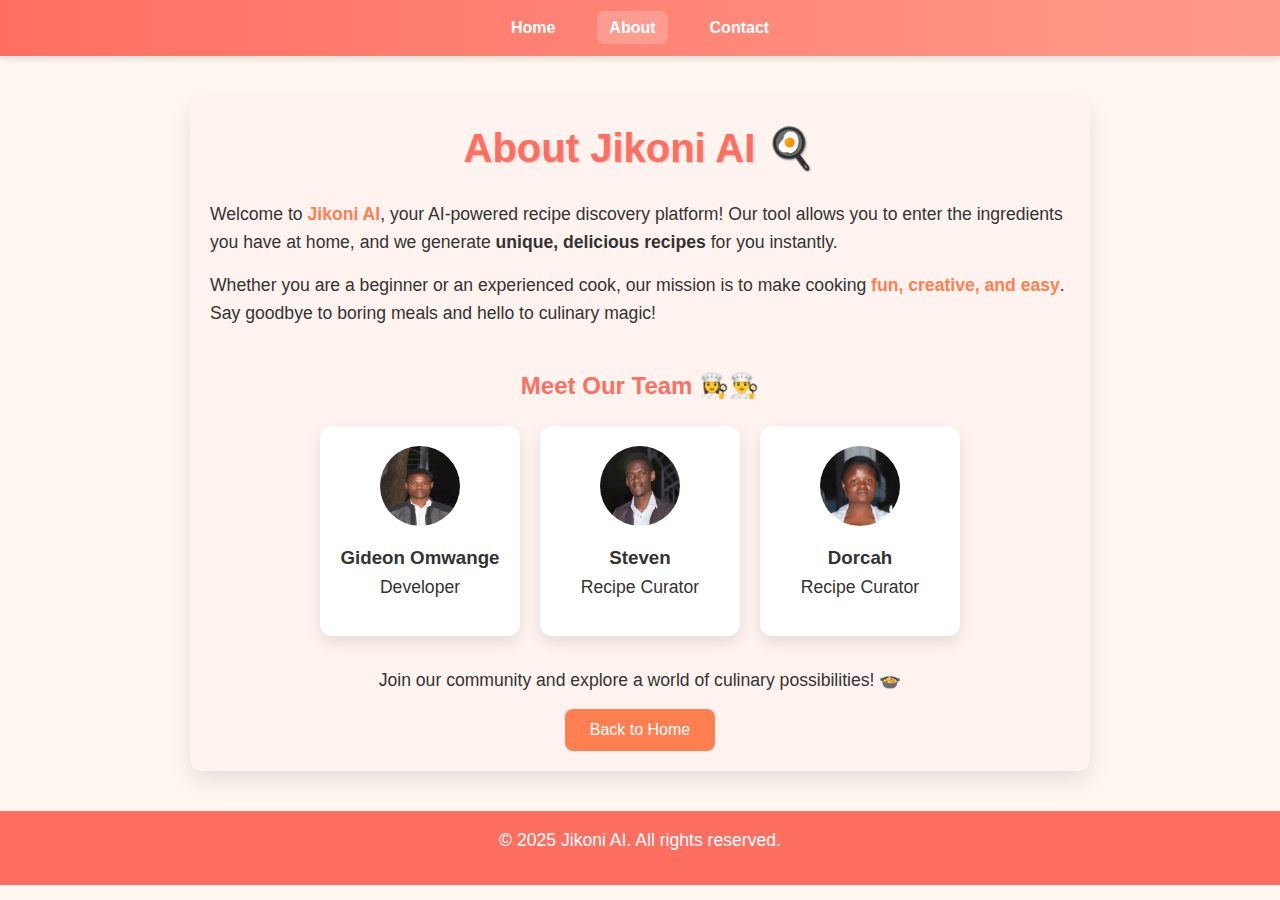
<file: about.html>
<!DOCTYPE html>
<html lang="en">
<head>
  <meta charset="UTF-8">
  <meta name="viewport" content="width=device-width, initial-scale=1.0">
  <title>About - Jikoni AI</title>
  <style>
    /* Reset some default styles */
    * {
      box-sizing: border-box;
      margin: 0;
      padding: 0;
      font-family: 'Arial', sans-serif;
    }

    body {
      background: #fff7f0;
      color: #333;
      line-height: 1.6;
    }

    header {
      background: linear-gradient(90deg, #ff6f61, #ff9a8b);
      padding: 15px 0;
      box-shadow: 0 4px 6px rgba(0,0,0,0.1);
    }

    nav ul {
      display: flex;
      justify-content: center;
      list-style: none;
      gap: 30px;
    }

    nav ul li a {
      color: white;
      text-decoration: none;
      font-weight: bold;
      padding: 8px 12px;
      border-radius: 8px;
      transition: 0.3s;
    }

    nav ul li a:hover, nav ul li a.active {
      background-color: rgba(255,255,255,0.2);
      transform: scale(1.1);
    }

    main.container {
      max-width: 900px;
      margin: 40px auto;
      padding: 20px;
      background: #fff3f0;
      border-radius: 12px;
      box-shadow: 0 10px 25px rgba(0,0,0,0.1);
      animation: fadeIn 1s ease-in-out;
    }

    h1 {
      text-align: center;
      font-size: 2.5em;
      margin-bottom: 20px;
      color: #ff6f61;
      text-shadow: 1px 1px 2px rgba(0,0,0,0.2);
    }

    p {
      margin-bottom: 15px;
      font-size: 1.1em;
    }

    .highlight {
      color: #ff7f50;
      font-weight: bold;
    }

    .team-section {
      margin-top: 40px;
    }

    .team-section h2 {
      text-align: center;
      margin-bottom: 20px;
      color: #ff6f61;
    }

    .team-cards {
      display: flex;
      flex-wrap: wrap;
      justify-content: center;
      gap: 20px;
    }

    .team-card {
      background: #fff;
      padding: 20px;
      border-radius: 12px;
      box-shadow: 0 6px 15px rgba(0,0,0,0.1);
      width: 200px;
      text-align: center;
      transition: transform 0.3s, box-shadow 0.3s;
    }

    .team-card:hover {
      transform: translateY(-5px);
      box-shadow: 0 12px 25px rgba(0,0,0,0.15);
    }

    .team-card img {
      width: 80px;
      height: 80px;
      border-radius: 50%;
      margin-bottom: 10px;
    }

    footer {
      background: #ff6f61;
      color: white;
      text-align: center;
      padding: 15px 0;
      margin-top: 40px;
    }

    @keyframes fadeIn {
      from {opacity: 0;}
      to {opacity: 1;}
    }

    /* Responsive */
    @media(max-width:600px){
      nav ul {
        flex-direction: column;
        gap: 15px;
      }
      .team-cards {
        flex-direction: column;
        align-items: center;
      }
    }
  </style>
</head>
<body>
  <header>
    <nav>
      <ul class="nav-links">
        <li><a href="index.html">Home</a></li>
        <li><a href="about.html" class="active">About</a></li>
        <li><a href="contact.html">Contact</a></li>
      </ul>
    </nav>
  </header>

  <main class="container">
    <h1>About Jikoni AI 🍳</h1>
    <p>Welcome to <span class="highlight">Jikoni AI</span>, your AI-powered recipe discovery platform! Our tool allows you to enter the ingredients you have at home, and we generate <strong>unique, delicious recipes</strong> for you instantly.</p>
    <p>Whether you are a beginner or an experienced cook, our mission is to make cooking <span class="highlight">fun, creative, and easy</span>. Say goodbye to boring meals and hello to culinary magic!</p>

    <div class="team-section">
      <h2>Meet Our Team 👩‍🍳👨‍🍳</h2>
      <div class="team-cards">
        <div class="team-card">
          <img src="/images/gd..PNG" alt="Team Member">
          <h3>Gideon Omwange</h3>
          <p>Developer</p>
        </div>
        <div class="team-card">
          <img src="/images/s.PNG" alt="Team Member">
          <h3>Steven</h3>
          <p>Recipe Curator</p>
        </div>
        <div class="team-card">
          <img src="/images/d.PNG" alt="Team Member">
          <h3>Dorcah</h3>
          <p>Recipe Curator</p>
        </div>
      </div>
    </div>

    <div style="margin-top:30px; text-align:center;">
      <p>Join our community and explore a world of culinary possibilities! 🍲</p>
      <button onclick="window.location.href='index.html'" 
        style="padding:12px 25px; font-size:16px; border:none; border-radius:8px; background:#ff7f50; color:white; cursor:pointer; transition:0.3s;">
        Back to Home
      </button>
    </div>
  </main>

  <footer>
    <p>&copy; 2025 Jikoni AI. All rights reserved.</p>
  </footer>
</body>
</html>
</file>
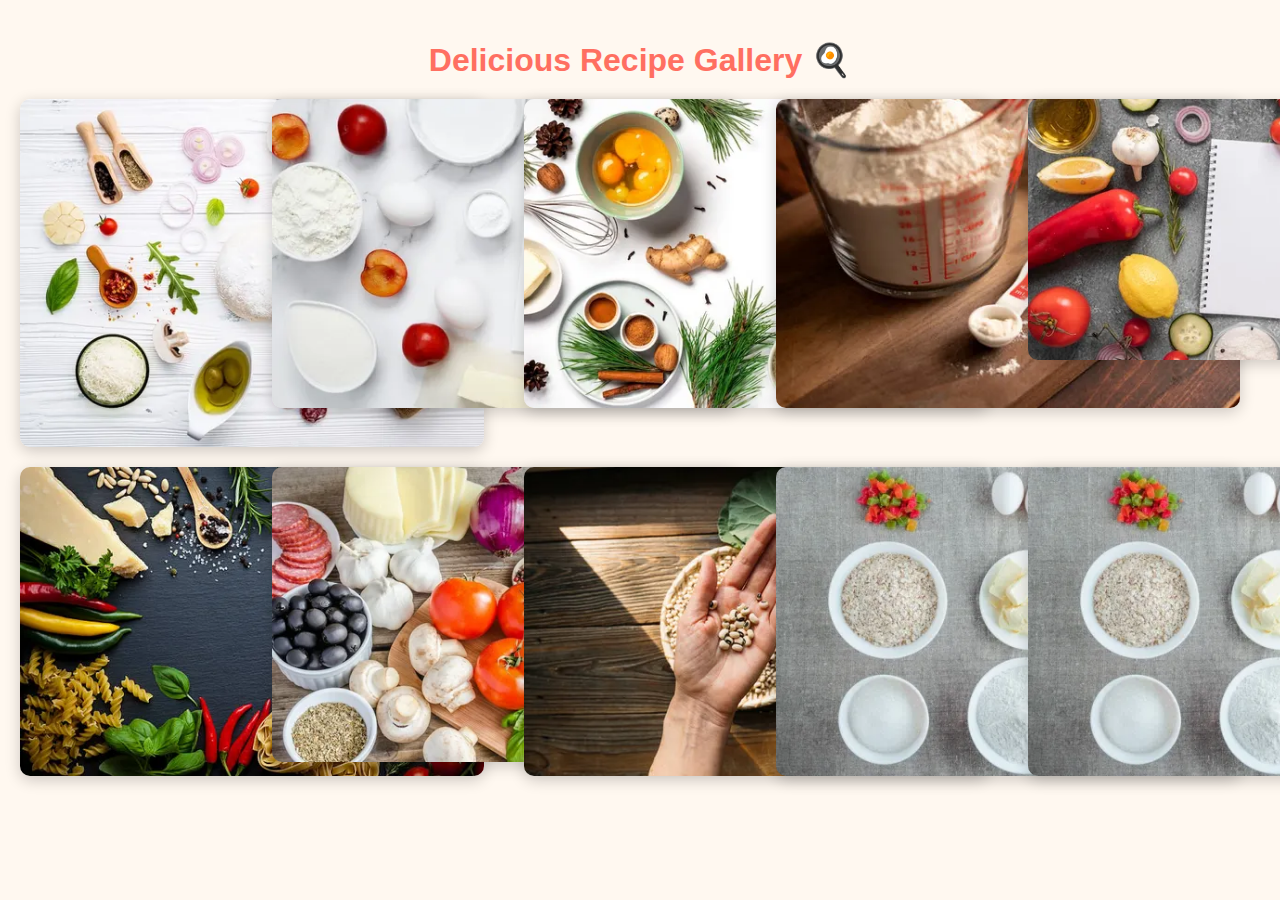
<file: discover.html>
<!DOCTYPE html>
<html lang="en">
<head>
  <meta charset="UTF-8">
  <meta name="viewport" content="width=device-width, initial-scale=1.0">
  <title>Recipe Gallery</title>
</head>
<body style="font-family: Arial, sans-serif; margin: 0; padding: 20px; background-color: #fff8f0;">

  <h1 style="text-align:center; color:#ff6f61; margin-bottom: 20px;">Delicious Recipe Gallery 🍳</h1>

  <div style="display: grid; grid-template-columns: repeat(auto-fit, minmax(200px, 1fr)); gap: 20px;">

    <img src="/images/0.webp" alt="Recipe 1" style="width:200%; border-radius:10px; box-shadow:0 4px 15px rgba(0,0,0,0.2); transition: transform 0.3s;" onmouseover="this.style.transform='scale(1.05)'" onmouseout="this.style.transform='scale(1)'">
    
    <img src="/images/1.webp" alt="Recipe 2" style="width:200%; border-radius:10px; box-shadow:0 4px 15px rgba(0,0,0,0.2); transition: transform 0.3s;" onmouseover="this.style.transform='scale(1.05)'" onmouseout="this.style.transform='scale(1)'">
    
    <img src="/images/11.webp" alt="Recipe 3" style="width:200%; border-radius:10px; box-shadow:0 4px 15px rgba(0,0,0,0.2); transition: transform 0.3s;" onmouseover="this.style.transform='scale(1.05)'" onmouseout="this.style.transform='scale(1)'">
    
    <img src="/images/12.webp" alt="Recipe 4" style="width:200%; border-radius:10px; box-shadow:0 4px 15px rgba(0,0,0,0.2); transition: transform 0.3s;" onmouseover="this.style.transform='scale(1.05)'" onmouseout="this.style.transform='scale(1)'">
    
    <img src="/images/13.webp" alt="Recipe 5" style="width:200%; border-radius:10px; box-shadow:0 4px 15px rgba(0,0,0,0.2); transition: transform 0.3s;" onmouseover="this.style.transform='scale(1.05)'" onmouseout="this.style.transform='scale(1)'">
    
    <img src="/images/14.webp" alt="Recipe 6" style="width:200%; border-radius:10px; box-shadow:0 4px 15px rgba(0,0,0,0.2); transition: transform 0.3s;" onmouseover="this.style.transform='scale(1.05)'" onmouseout="this.style.transform='scale(1)'">
    
    <img src="/images/15.webp" alt="Recipe 7" style="width:200%; border-radius:10px; box-shadow:0 4px 15px rgba(0,0,0,0.2); transition: transform 0.3s;" onmouseover="this.style.transform='scale(1.05)'" onmouseout="this.style.transform='scale(1)'">
    
    <img src="/images/16.webp" alt="Recipe 8" style="width:200%; border-radius:10px; box-shadow:0 4px 15px rgba(0,0,0,0.2); transition: transform 0.3s;" onmouseover="this.style.transform='scale(1.05)'" onmouseout="this.style.transform='scale(1)'">
    
    <img src="/images/2.webp" alt="Recipe 9" style="width:200%; border-radius:10px; box-shadow:0 4px 15px rgba(0,0,0,0.2); transition: transform 0.3s;" onmouseover="this.style.transform='scale(1.05)'" onmouseout="this.style.transform='scale(1)'">
    
    <img src="/images/3.webp" alt="Recipe 10" style="width:200%; border-radius:10px; box-shadow:0 4px 15px rgba(0,0,0,0.2); transition: transform 0.3s;" onmouseover="this.style.transform='scale(1.05)'" onmouseout="this.style.transform='scale(1)'">

  </div>

</body>
</html>
</file>
